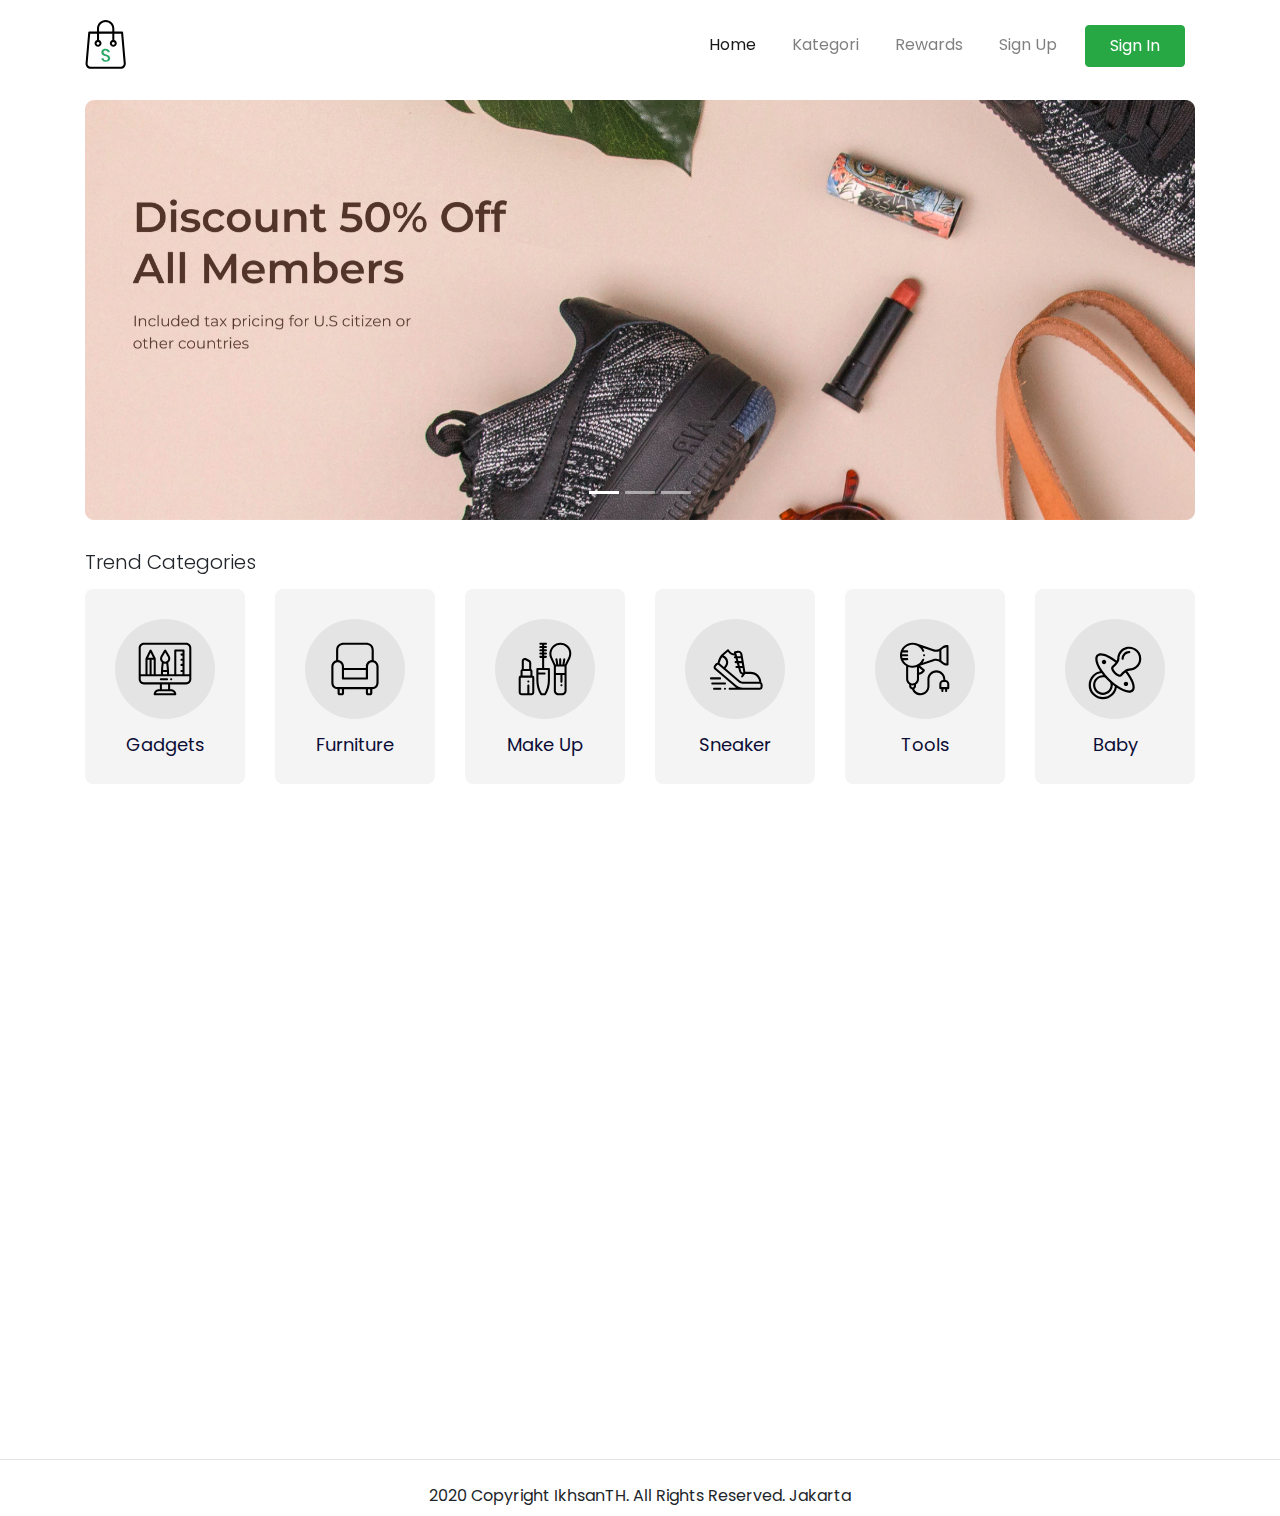
<file: index.html>
<!DOCTYPE html>
<html lang="en">
  <head>
    <meta charset="utf-8" />
    <meta
      name="viewport"
      content="width=device-width, initial-scale=1, shrink-to-fit=no"
    />
    <meta name="description" content="" />
    <meta name="author" content="" />

    <title>IkhsanTH - Portfolio</title>

    <link href="https://unpkg.com/aos@2.3.1/dist/aos.css" rel="stylesheet" />
    <link href="style/main.css" rel="stylesheet" />
  </head>

  <body>
    <nav class="navbar navbar-expand-lg navbar-light navbar-store fixed-top navbar-fixed-top"
         data-aos="fade-down"
    >
      <div class="container">
        <a href="/index.html" class="navbar-brand">
          <img src="/images/logo.svg" alt="">
        </a>
        <button class="navbar-toggler" type="button" data-toggle="collapse" data-target="#navbarResponsive">
          <span class="navbar-toggler-icon"></span>
        </button>
        <div class="collapse navbar-collapse" id="navbarResponsive">
          <ul class="navbar-nav ml-auto">
            <li class="nav-item active">
              <a href="/index.html" class="nav-link">Home</a>
            </li>
            <li class="nav-item">
              <a href="/categories.html" class="nav-link">Kategori</a>
            </li>
            <li class="nav-item">
              <a href="#" class="nav-link">Rewards</a>
            </li>
            <li class="nav-item">
              <a href="/register.html" class="nav-link">Sign Up</a>
            </li>
            <li class="nav-item">
              <a href="/login.html" class="btn btn-success nav-link px-4 text-white">Sign In</a>
            </li>
          </ul>
        </div>
      </div>
    </nav>

    <!-- Page Content -->
    <div class="page-content page-home">
      <section class="store-carousel">
        <div class="container">
          <div class="row">
            <div class="col-lg-12" data-aos="zoom-in">
              <div id="storeCarousel" class="carousel slide" data-ride="carousel">
                <ol class="carousel-indicators">
                  <li class="active" data-target="#storeCarousel" data-slide-to="0"></li>
                  <li data-target="#storeCarousel" data-slide-to="1"></li>
                  <li data-target="#storeCarousel" data-slide-to="2"></li>
                </ol>
                <div class="carousel-inner">
                  <div class="carousel-item active">
                    <img src="/images/banner.jpg" alt="Carousel Image" class="d-block w-100">
                  </div>
                  <div class="carousel-item">
                    <img src="/images/banner.jpg" alt="Carousel Image" class="d-block w-100">
                  </div>
                  <div class="carousel-item">
                    <img src="/images/banner.jpg" alt="Carousel Image" class="d-block w-100">
                  </div>
                </div>
              </div>
            </div>
          </div>
        </div>
      </section>

      <section class="store-trend-categories">
        <div class="container">
          <div class="row">
            <div class="col-12" data-aos="fade-up">
              <h5>
                Trend Categories
              </h5>
            </div>
          </div>
          <div class="row">
            <div class="col-6 col-md-3 col-lg-2" data-aos="fade up" data-aos-delay="100">
              <a href="#" class="component-categories d-block">
                <div class="categories-image">
                  <img src="/images/categories-gadgets.svg" alt="" class="w-100">
                </div>
                <p class="categories-text">
                  Gadgets
                </p>
              </a>
            </div>
            <div class="col-6 col-md-3 col-lg-2" data-aos="fade up" data-aos-delay="200">
              <a href="#" class="component-categories d-block">
                <div class="categories-image">
                  <img src="/images/categories-furniture.svg" alt="" class="w-100">
                </div>
                <p class="categories-text">
                  Furniture
                </p>
              </a>
            </div>
            <div class="col-6 col-md-3 col-lg-2" data-aos="fade up" data-aos-delay="300">
              <a href="#" class="component-categories d-block">
                <div class="categories-image">
                  <img src="/images/categories-makeup.svg" alt="" class="w-100">
                </div>
                <p class="categories-text">
                  Make Up
                </p>
              </a>
            </div>
            <div class="col-6 col-md-3 col-lg-2" data-aos="fade up" data-aos-delay="400">
              <a href="#" class="component-categories d-block">
                <div class="categories-image">
                  <img src="/images/categories-sneaker.svg" alt="" class="w-100">
                </div>
                <p class="categories-text">
                  Sneaker
                </p>
              </a>
            </div>
            <div class="col-6 col-md-3 col-lg-2" data-aos="fade up" data-aos-delay="500">
              <a href="#" class="component-categories d-block">
                <div class="categories-image">
                  <img src="/images/categories-tools.svg" alt="" class="w-100">
                </div>
                <p class="categories-text">
                  Tools
                </p>
              </a>
            </div>
            <div class="col-6 col-md-3 col-lg-2" data-aos="fade up" data-aos-delay="600">
              <a href="#" class="component-categories d-block">
                <div class="categories-image">
                  <img src="/images/categories-baby.svg" alt="" class="w-100">
                </div>
                <p class="categories-text">
                  Baby
                </p>
              </a>
            </div>
          </div>
        </div>
      </section>

      <section class="store-new-products">
        <div class="container">
          <div class="row">
            <div class="col-12" data-aos="fade-up">
              <h5>New Products</h5>
            </div>
          </div>
          <div class="row">
            <div class="col-6 col-md-4 col-lg-3" data-aos="fade-up" data-aos-delay="100">
              <a href="/details.html" class="component-products d-block">
                <div class="products-thumbnail">
                  <div class="products-image" style="background-image: url('/images/products-apple-watch.jpg');"></div>
                </div>
                <div class="products-text">
                    Apple Watch 4
                  </div>
                  <div class="products-price">
                    $890
                  </div>
              </a>
            </div>
            <div class="col-6 col-md-4 col-lg-3" data-aos="fade-up" data-aos-delay="200">
              <a href="/details.html" class="component-products d-block">
                <div class="products-thumbnail">
                  <div class="products-image" style="background-image: url('/images/products-orang-bogotta.jpg');"></div>
                </div>
                <div class="products-text">
                    Orange Bogotta
                  </div>
                  <div class="products-price">
                    $1000
                  </div>
              </a>
            </div>
            <div class="col-6 col-md-4 col-lg-3" data-aos="fade-up" data-aos-delay="300">
              <a href="/details.html" class="component-products d-block">
                <div class="products-thumbnail">
                  <div class="products-image" style="background-image: url('/images/products-sofa-ternyaman.jpg');"></div>
                </div>
                <div class="products-text">
                    Sofa Ternyaman
                  </div>
                  <div class="products-price">
                    $1100
                  </div>
              </a>
            </div>
            <div class="col-6 col-md-4 col-lg-3" data-aos="fade-up" data-aos-delay="400">
              <a href="/details.html" class="component-products d-block">
                <div class="products-thumbnail">
                  <div class="products-image" style="background-image: url('/images/products-bubuk-maketti.jpg');"></div>
                </div>
                <div class="products-text">
                    Bubuk Maketti
                  </div>
                  <div class="products-price">
                    $458
                  </div>
              </a>
            </div>
            <div class="col-6 col-md-4 col-lg-3" data-aos="fade-up" data-aos-delay="500">
              <a href="/details.html" class="component-products d-block">
                <div class="products-thumbnail">
                  <div class="products-image" style="background-image: url('/images/products-tatakan-gelas.jpg');"></div>
                </div>
                <div class="products-text">
                    Tatakan Gelas
                  </div>
                  <div class="products-price">
                    $32
                  </div>
              </a>
            </div>
            <div class="col-6 col-md-4 col-lg-3" data-aos="fade-up" data-aos-delay="600">
              <a href="/details.html" class="component-products d-block">
                <div class="products-thumbnail">
                  <div class="products-image" style="background-image: url('/images/products-mavic-kawe.jpg');"></div>
                </div>
                <div class="products-text">
                    Mavic Kawe
                  </div>
                  <div class="products-price">
                    $29
                  </div>
              </a>
            </div>
            <div class="col-6 col-md-4 col-lg-3" data-aos="fade-up" data-aos-delay="700">
              <a href="/details.html" class="component-products d-block">
                <div class="products-thumbnail">
                  <div class="products-image" style="background-image: url('/images/products-black-edition-nike.jpg');"></div>
                </div>
                <div class="products-text">
                    Black Edition Nike
                  </div>
                  <div class="products-price">
                    $500
                  </div>
              </a>
            </div>
            <div class="col-6 col-md-4 col-lg-3" data-aos="fade-up" data-aos-delay="800">
              <a href="/details.html" class="component-products d-block">
                <div class="products-thumbnail">
                  <div class="products-image" style="background-image: url('/images/products-monkey-toys.jpg');"></div>
                </div>
                <div class="products-text">
                    Monkey Toys
                  </div>
                  <div class="products-price">
                    $15
                  </div>
              </a>
            </div>
          </div>
        </div>
      </section>

    </div>

    <footer>
        <div class="container">
          <div class="row">
            <div class="col-12 text-center">
              <div class="pt-4 pb-2">
                2020 Copyright IkhsanTH. All Rights Reserved. Jakarta
              </div>
            </div>
          </div>
        </div>
      </footer>

    <!-- Bootstrap core JavaScript -->
    <script src="/vendor/jquery/jquery.slim.min.js"></script>
    <script src="/vendor/bootstrap/js/bootstrap.bundle.min.js"></script>
    <script src="https://unpkg.com/aos@2.3.1/dist/aos.js"></script>
    <script>
      AOS.init();
    </script>
    <script src="/script/navbar-scroll.js"></script>
  </body>
</html>
</file>
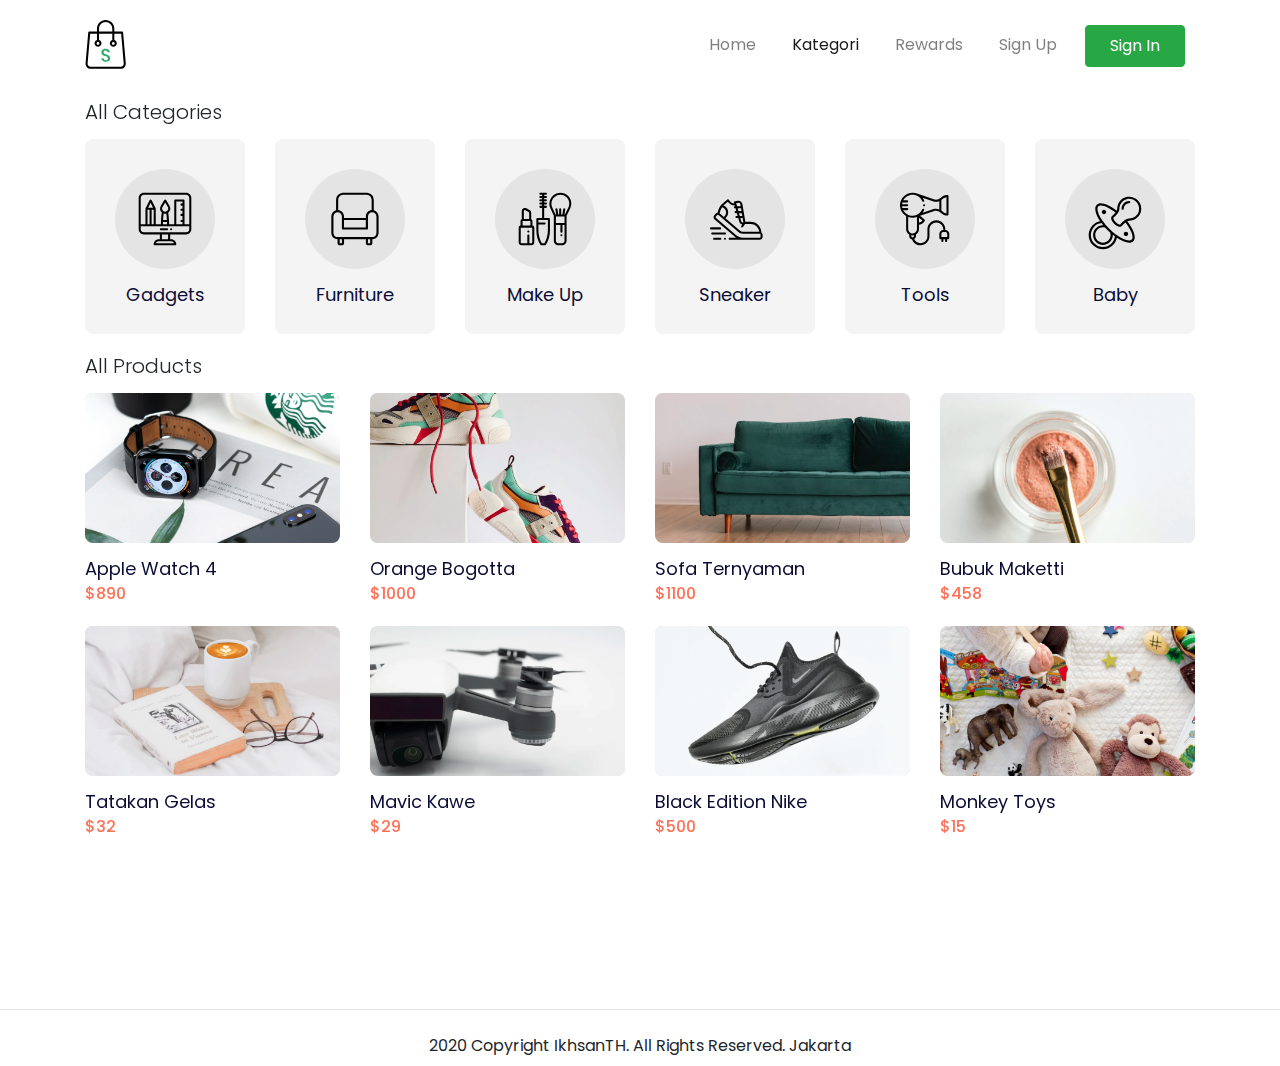
<file: categories.html>
<!DOCTYPE html>
<html lang="en">
  <head>
    <meta charset="utf-8" />
    <meta
      name="viewport"
      content="width=device-width, initial-scale=1, shrink-to-fit=no"
    />
    <meta name="description" content="" />
    <meta name="author" content="" />

    <title>IkhsanTH - Portfolio</title>

    <link href="https://unpkg.com/aos@2.3.1/dist/aos.css" rel="stylesheet" />
    <link href="style/main.css" rel="stylesheet" />
  </head>

  <body>
    <nav class="navbar navbar-expand-lg navbar-light navbar-store fixed-top navbar-fixed-top"
         data-aos="fade-down"
    >
      <div class="container">
        <a href="/index.html" class="navbar-brand">
          <img src="/images/logo.svg" alt="">
        </a>
        <button class="navbar-toggler" type="button" data-toggle="collapse" data-target="#navbarResponsive">
          <span class="navbar-toggler-icon"></span>
        </button>
        <div class="collapse navbar-collapse" id="navbarResponsive">
          <ul class="navbar-nav ml-auto">
            <li class="nav-item">
              <a href="/index.html" class="nav-link">Home</a>
            </li>
            <li class="nav-item active">
              <a href="/categories.html" class="nav-link">Kategori</a>
            </li>
            <li class="nav-item">
              <a href="#" class="nav-link">Rewards</a>
            </li>
            <li class="nav-item">
              <a href="/register.html" class="nav-link">Sign Up</a>
            </li>
            <li class="nav-item">
              <a href="/login.html" class="btn btn-success nav-link px-4 text-white">Sign In</a>
            </li>
          </ul>
        </div>
      </div>
    </nav>

    <!-- Page Content -->
    <div class="page-content page-home">
      
      <section class="store-trend-categories">
        <div class="container">
          <div class="row">
            <div class="col-12" data-aos="fade-up">
              <h5>
                All Categories
              </h5>
            </div>
          </div>
          <div class="row">
            <div class="col-6 col-md-3 col-lg-2" data-aos="fade up" data-aos-delay="100">
              <a href="#" class="component-categories d-block">
                <div class="categories-image">
                  <img src="/images/categories-gadgets.svg" alt="" class="w-100">
                </div>
                <p class="categories-text">
                  Gadgets
                </p>
              </a>
            </div>
            <div class="col-6 col-md-3 col-lg-2" data-aos="fade up" data-aos-delay="200">
              <a href="#" class="component-categories d-block">
                <div class="categories-image">
                  <img src="/images/categories-furniture.svg" alt="" class="w-100">
                </div>
                <p class="categories-text">
                  Furniture
                </p>
              </a>
            </div>
            <div class="col-6 col-md-3 col-lg-2" data-aos="fade up" data-aos-delay="300">
              <a href="#" class="component-categories d-block">
                <div class="categories-image">
                  <img src="/images/categories-makeup.svg" alt="" class="w-100">
                </div>
                <p class="categories-text">
                  Make Up
                </p>
              </a>
            </div>
            <div class="col-6 col-md-3 col-lg-2" data-aos="fade up" data-aos-delay="400">
              <a href="#" class="component-categories d-block">
                <div class="categories-image">
                  <img src="/images/categories-sneaker.svg" alt="" class="w-100">
                </div>
                <p class="categories-text">
                  Sneaker
                </p>
              </a>
            </div>
            <div class="col-6 col-md-3 col-lg-2" data-aos="fade up" data-aos-delay="500">
              <a href="#" class="component-categories d-block">
                <div class="categories-image">
                  <img src="/images/categories-tools.svg" alt="" class="w-100">
                </div>
                <p class="categories-text">
                  Tools
                </p>
              </a>
            </div>
            <div class="col-6 col-md-3 col-lg-2" data-aos="fade up" data-aos-delay="600">
              <a href="#" class="component-categories d-block">
                <div class="categories-image">
                  <img src="/images/categories-baby.svg" alt="" class="w-100">
                </div>
                <p class="categories-text">
                  Baby
                </p>
              </a>
            </div>
          </div>
        </div>
      </section>

      <section class="store-new-products">
        <div class="container">
          <div class="row">
            <div class="col-12" data-aos="fade-up">
              <h5>All Products</h5>
            </div>
          </div>
          <div class="row">
            <div class="col-6 col-md-4 col-lg-3" data-aos="fade-up" data-aos-delay="100">
              <a href="/details.html" class="component-products d-block">
                <div class="products-thumbnail">
                  <div class="products-image" style="background-image: url('/images/products-apple-watch.jpg');"></div>
                </div>
                <div class="products-text">
                    Apple Watch 4
                  </div>
                  <div class="products-price">
                    $890
                  </div>
              </a>
            </div>
            <div class="col-6 col-md-4 col-lg-3" data-aos="fade-up" data-aos-delay="200">
              <a href="/details.html" class="component-products d-block">
                <div class="products-thumbnail">
                  <div class="products-image" style="background-image: url('/images/products-orang-bogotta.jpg');"></div>
                </div>
                <div class="products-text">
                    Orange Bogotta
                  </div>
                  <div class="products-price">
                    $1000
                  </div>
              </a>
            </div>
            <div class="col-6 col-md-4 col-lg-3" data-aos="fade-up" data-aos-delay="300">
              <a href="/details.html" class="component-products d-block">
                <div class="products-thumbnail">
                  <div class="products-image" style="background-image: url('/images/products-sofa-ternyaman.jpg');"></div>
                </div>
                <div class="products-text">
                    Sofa Ternyaman
                  </div>
                  <div class="products-price">
                    $1100
                  </div>
              </a>
            </div>
            <div class="col-6 col-md-4 col-lg-3" data-aos="fade-up" data-aos-delay="400">
              <a href="/details.html" class="component-products d-block">
                <div class="products-thumbnail">
                  <div class="products-image" style="background-image: url('/images/products-bubuk-maketti.jpg');"></div>
                </div>
                <div class="products-text">
                    Bubuk Maketti
                  </div>
                  <div class="products-price">
                    $458
                  </div>
              </a>
            </div>
            <div class="col-6 col-md-4 col-lg-3" data-aos="fade-up" data-aos-delay="500">
              <a href="/details.html" class="component-products d-block">
                <div class="products-thumbnail">
                  <div class="products-image" style="background-image: url('/images/products-tatakan-gelas.jpg');"></div>
                </div>
                <div class="products-text">
                    Tatakan Gelas
                  </div>
                  <div class="products-price">
                    $32
                  </div>
              </a>
            </div>
            <div class="col-6 col-md-4 col-lg-3" data-aos="fade-up" data-aos-delay="600">
              <a href="/details.html" class="component-products d-block">
                <div class="products-thumbnail">
                  <div class="products-image" style="background-image: url('/images/products-mavic-kawe.jpg');"></div>
                </div>
                <div class="products-text">
                    Mavic Kawe
                  </div>
                  <div class="products-price">
                    $29
                  </div>
              </a>
            </div>
            <div class="col-6 col-md-4 col-lg-3" data-aos="fade-up" data-aos-delay="700">
              <a href="/details.html" class="component-products d-block">
                <div class="products-thumbnail">
                  <div class="products-image" style="background-image: url('/images/products-black-edition-nike.jpg');"></div>
                </div>
                <div class="products-text">
                    Black Edition Nike
                  </div>
                  <div class="products-price">
                    $500
                  </div>
              </a>
            </div>
            <div class="col-6 col-md-4 col-lg-3" data-aos="fade-up" data-aos-delay="800">
              <a href="/details.html" class="component-products d-block">
                <div class="products-thumbnail">
                  <div class="products-image" style="background-image: url('/images/products-monkey-toys.jpg');"></div>
                </div>
                <div class="products-text">
                    Monkey Toys
                  </div>
                  <div class="products-price">
                    $15
                  </div>
              </a>
            </div>
          </div>
        </div>
      </section>
    </div>

    <footer>
        <div class="container">
          <div class="row">
            <div class="col-12 text-center">
              <div class="pt-4 pb-2">
                2020 Copyright IkhsanTH. All Rights Reserved. Jakarta
              </div>
            </div>
          </div>
        </div>
      </footer>

    <!-- Bootstrap core JavaScript -->
    <script src="/vendor/jquery/jquery.slim.min.js"></script>
    <script src="/vendor/bootstrap/js/bootstrap.bundle.min.js"></script>
    <script src="https://unpkg.com/aos@2.3.1/dist/aos.js"></script>
    <script>
      AOS.init();
    </script>
    <script src="/script/navbar-scroll.js"></script>
  </body>
</html>
</file>
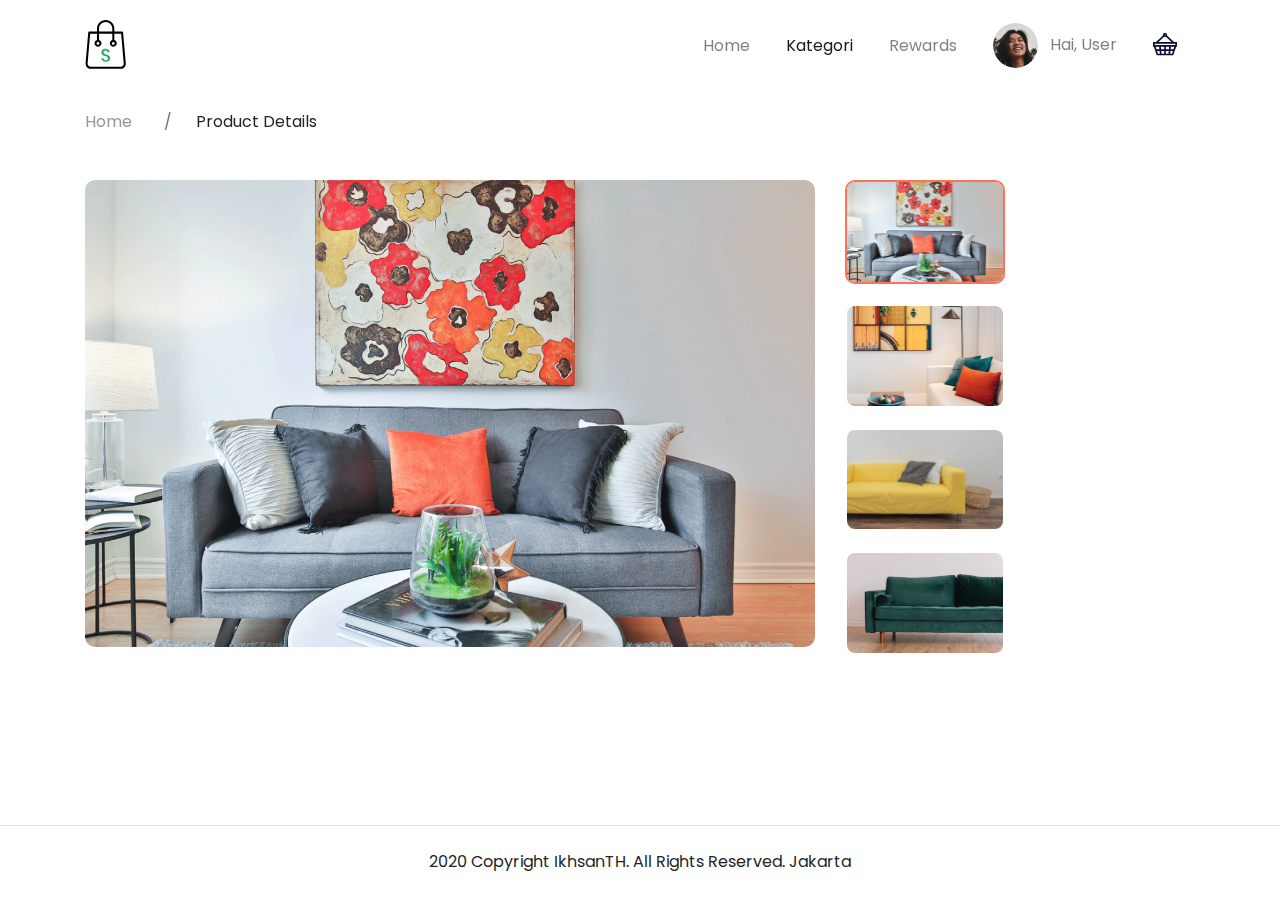
<file: details.html>
<!DOCTYPE html>
<html lang="en">
  <head>
    <meta charset="utf-8" />
    <meta
      name="viewport"
      content="width=device-width, initial-scale=1, shrink-to-fit=no"
    />
    <meta name="description" content="" />
    <meta name="author" content="" />

    <title>IkhsanTH - Portfolio</title>

    <link href="https://unpkg.com/aos@2.3.1/dist/aos.css" rel="stylesheet" />
    <link href="style/main.css" rel="stylesheet" />
  </head>

  <body>
    <nav class="navbar navbar-expand-lg navbar-light navbar-store fixed-top navbar-fixed-top"
         data-aos="fade-down"
    >
      <div class="container">
        <a href="/index.html" class="navbar-brand">
          <img src="/images/logo.svg" alt="">
        </a>
        <button class="navbar-toggler" type="button" data-toggle="collapse" data-target="#navbarResponsive">
          <span class="navbar-toggler-icon"></span>
        </button>
        <div class="collapse navbar-collapse" id="navbarResponsive">
          <ul class="navbar-nav ml-auto">
            <li class="nav-item">
              <a href="/index.html" class="nav-link">Home</a>
            </li>
            <li class="nav-item active">
              <a href="/categories.html" class="nav-link">Kategori</a>
            </li>
            <li class="nav-item">
              <a href="#" class="nav-link">Rewards</a>
            </li>
          </ul>

          <!-- Desktop Menu -->
          <ul class="navbar-nav d-none d-lg-flex">
            <li class="nav-item dropdown">
              <a href="#" class="nav-link" id="navbarDropdown" role="button" data-toggle="dropdown">
                <img src="/images/user.png" alt="" class="rounded-circle mr-2 profile-picture">
                Hai, User
              </a>
              <div class="dropdown-menu">
                <a href="/dashboard.html" class="dropdown-item">Dashboard</a>
                <a href="/dashboard-account.html" class="dropdown-item">Setting</a>
                <div class="dropdown-divider"></div>
                <a href="#" class="dropdown-item">Logout</a>
              </div>
            </li>
            <li class="nav-item">
              <a href="#" class="nav-link d-inline-block mt-2">
                <img src="/images/keranjang.svg" alt="">
              </a>
            </li>
          </ul>  

          <!-- Mobile Menu -->
          <ul class="navbar-nav d-block d-lg-none">
            <li class="nav-item">
              <a href="#" class="nav-link">
                Hai, User
              </a>
            </li>
            <li class="nav-item">
              <a href="#" class="nav-link d-inline-block">
                Keranjang
              </a>
            </li>
          </ul>
        </div>
      </div>
    </nav>

    <!-- Page Content -->
    <div class="page-content page-details">
      <section class="store-breadcrumbs" data-aos="fade-down" data-aos-delay="100">
        <div class="container">
          <div class="row">
            <div class="col-12">
              <nav>
                <ol class="breadcrumb">
                  <li class="breadcrumb-item">
                    <a href="/index.html">Home</a>
                  </li>
                  <li class="breadcrumb-item">
                    Product Details
                  </li>
                </ol>
              </nav>
            </div>
          </div>
        </div>
      </section>

      <section class="store-gallery" id="gallery">
      <div class="container">
        <div class="row">
          <div class="col-lg-8" data-aos="zoom-in">
            <transition name="slide-fade" mode="out-in">
              <img :src="photos[activePhoto].url"
                   :key="photos[activePhoto].id"
                   class="w-100 main-image" 
                   alt=""
              >
            </transition>
          </div>
          <div class="col-lg-2">
            <div class="row">
              <div class="col-3 col-lg-12 mt-2 mt-lg-0"
                   v-for="(photo,index) in photos"
                   :key="photo.id"
                   data-aos="zoom-in"
                   data-aos-delay="100"
             >
              <a href="#" @click="changeActive(index)">
                <img :src="photo.url"
                     class="w-100 thumbnail-image"
                     :class="{ active: index == activePhoto }"
                     alt=""
                >
              </a>
              </div>
            </div>
          </div>
        </div>
      </div>
    </section>
    </div>

    

    <footer>
        <div class="container">
          <div class="row">
            <div class="col-12 text-center">
              <div class="pt-4 pb-2">
                2020 Copyright IkhsanTH. All Rights Reserved. Jakarta
              </div>
            </div>
          </div>
        </div>
      </footer>

    <!-- Bootstrap core JavaScript -->
    <script src="/vendor/jquery/jquery.slim.min.js"></script>
    <script src="/vendor/bootstrap/js/bootstrap.bundle.min.js"></script>
    <script src="https://unpkg.com/aos@2.3.1/dist/aos.js"></script>
    <script>
      AOS.init();
    </script>
    <script src="/vendor/vue/vue.js"></script>
    <script>
      var gallery = new Vue({
        el: "#gallery",
        mounted()
        {
          AOS.init();
        },
        data:
        {
          activePhoto: 0,
          photos: [
            {
              id: 1,
              url: "/images/prodet2.jpg",
            },
            {
              id: 2,
              url: "/images/prodet3.jpg",
            },
            {
              id: 3,
              url: "/images/prodet4.jpg",
            },
            {
              id: 4,
              url: "/images/prodet5.jpg",
            },
          ],
        },

        methods:
        {
          changeActive(id)
          {
            this.activePhoto = id;
          },
        },
      });
    </script>
    <script src="/script/navbar-scroll.js"></script>
  </body>
</html>
</file>
